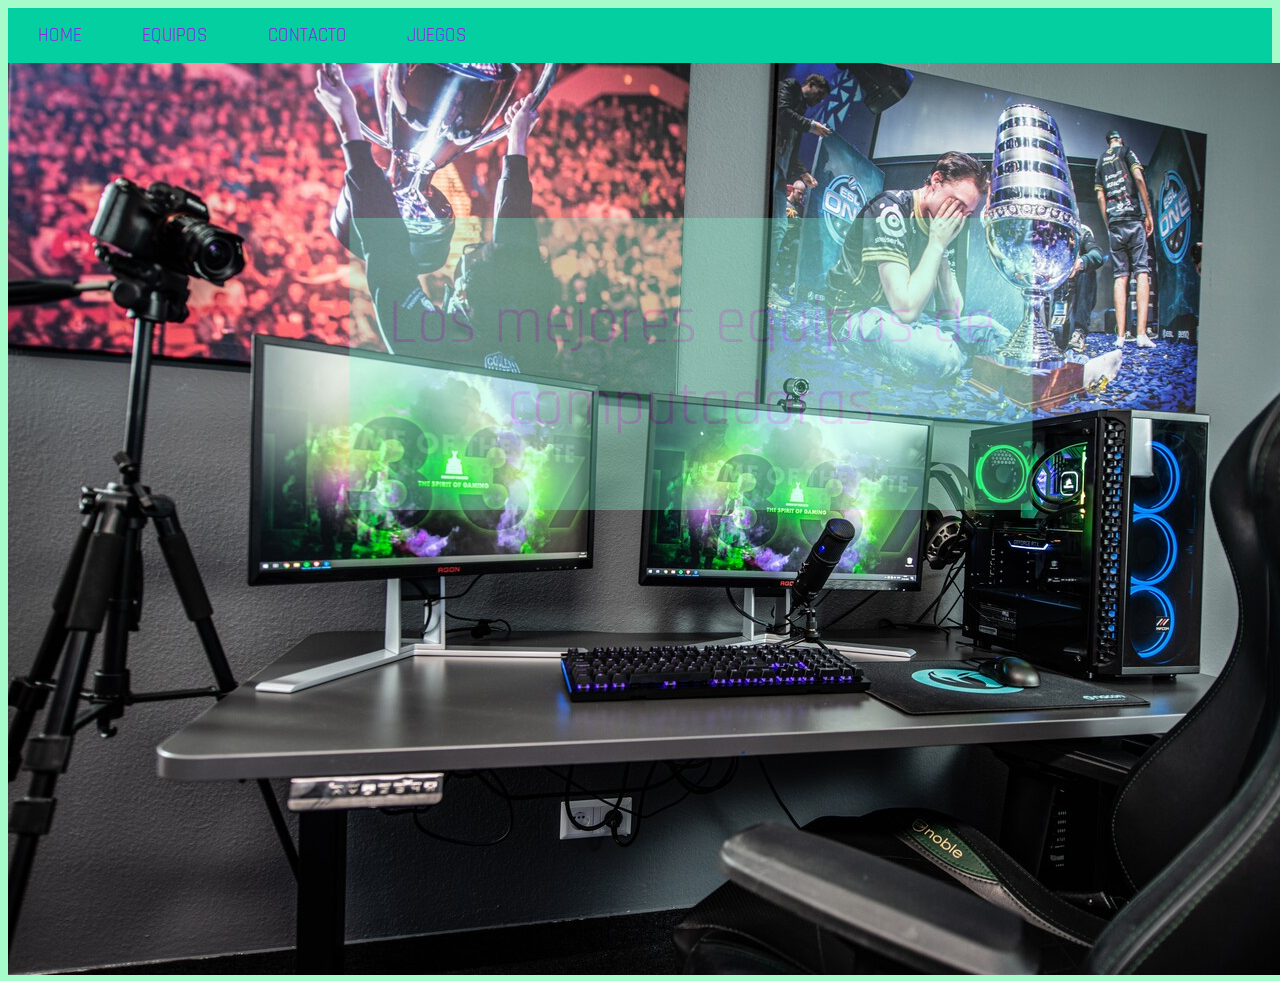
<file: index.html>
<!DOCTYPE html>
<html lang="en">
<head>
    <meta charset="UTF-8">
    <meta http-equiv="X-UA-Compatible" content="IE=edge">
    <meta name="viewport" content="width=device-width, initial-scale=1.0">
    <link rel="preconnect" href="https://fonts.googleapis.com">
    <link rel="preconnect" href="https://fonts.gstatic.com" crossorigin>
    <link href="https://fonts.googleapis.com/css2?family=Rajdhani&display=swap" rel="stylesheet">
    <link rel="stylesheet" href="https://cdnjs.cloudflare.com/ajax/libs/font-awesome/5.11.2/css/all.min.css">
    <link rel="stylesheet" href="estilos.css">
    <title>Inicio</title>
    <link rel="icon" type="image/x-icon" href="/img/geekcave.png">
</head>
<body>
    <header>
        <ul class="menu-ul">
            <li class="menu-li"><a class="active" href="/index.html">HOME</a></li>
            <li class="menu-li"><a href="/equipos.html">EQUIPOS</a></li>
            <li class="menu-li"><a href="/contacto.html">CONTACTO</a></li>
            <li class="menu-li"><a href="/juegos.html">JUEGOS</a></li>
        </ul>
        
    </header>
    <main>
        <div class="contenedor-img">
            <img src="/img/oup.png" alt="Imagen de computadora">
            <div class="centrado"> <p class="p-img"> Los mejores equipos de computadoras </p> </div>
        </div>
    </main>  
</body>
</html>
</file>
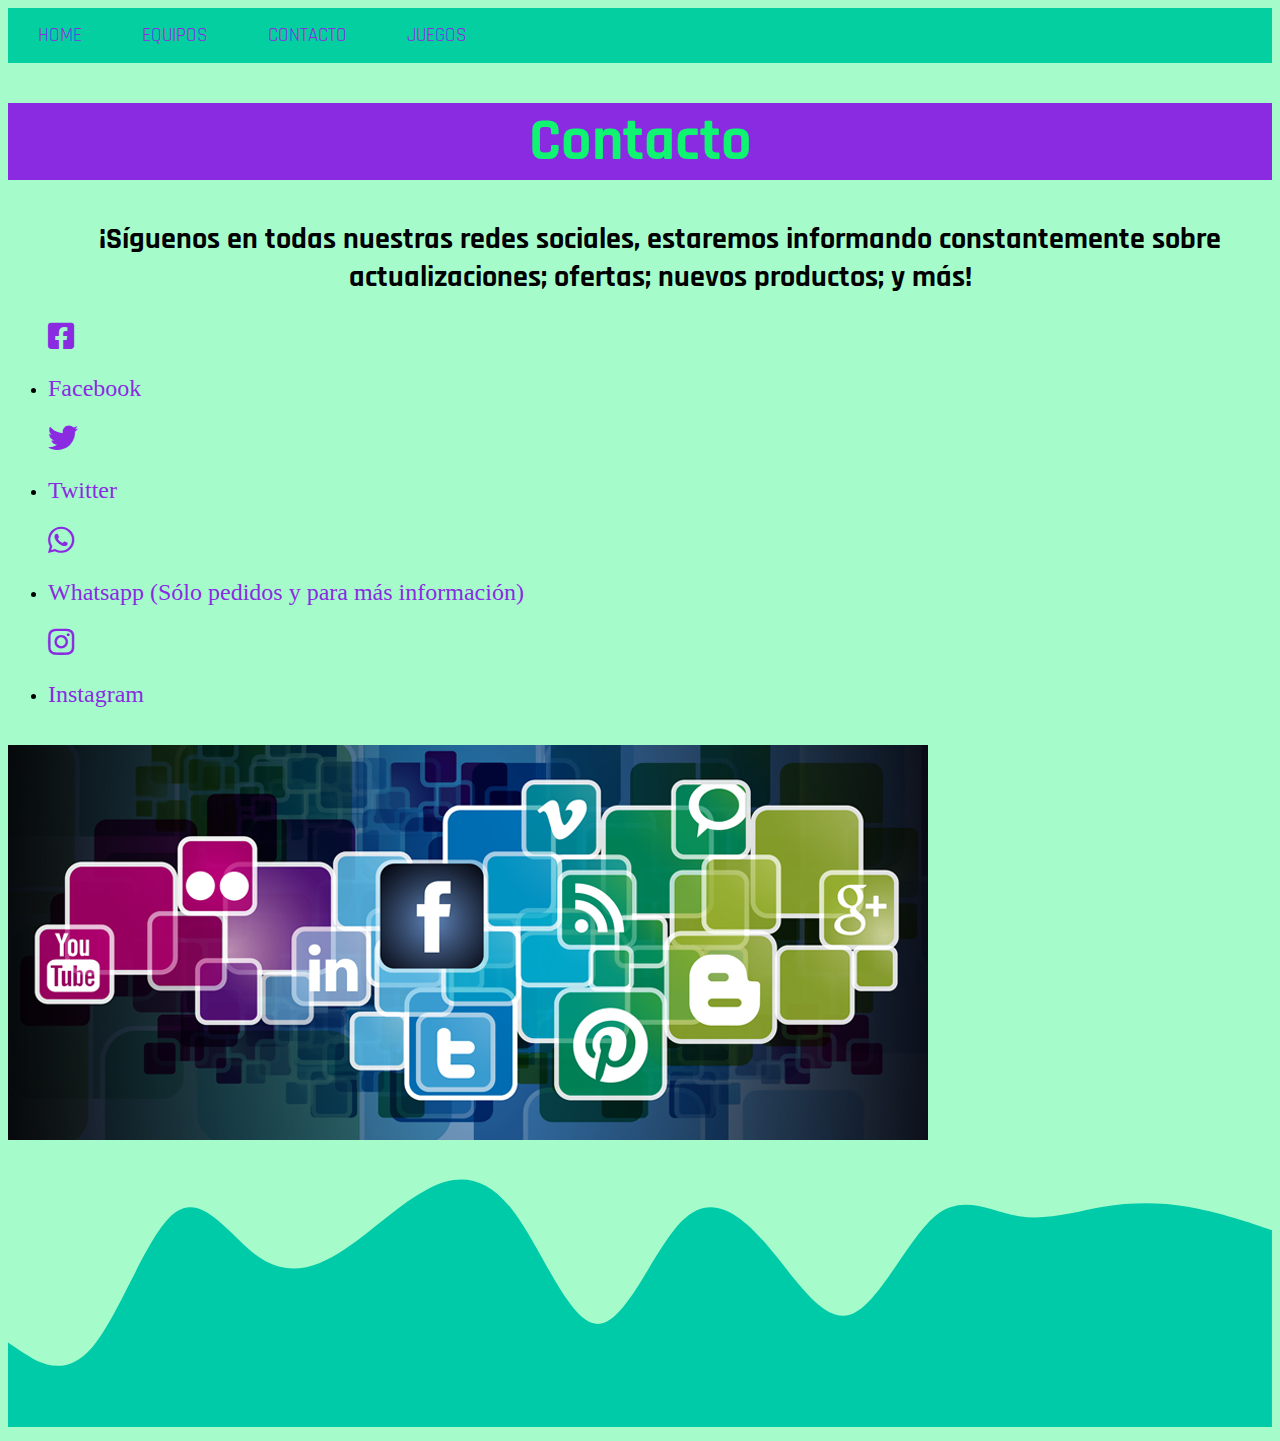
<file: contacto.html>
<!DOCTYPE html>
<html lang="en">
<head>
    <meta charset="UTF-8">
    <meta http-equiv="X-UA-Compatible" content="IE=edge">
    <meta name="viewport" content="width=device-width, initial-scale=1.0">
    <link rel="preconnect" href="https://fonts.googleapis.com">
    <link rel="preconnect" href="https://fonts.gstatic.com" crossorigin>
    <link href="https://fonts.googleapis.com/css2?family=Rajdhani&display=swap" rel="stylesheet">
    <link rel="stylesheet" href="https://cdnjs.cloudflare.com/ajax/libs/font-awesome/5.11.2/css/all.min.css">
    <link rel="stylesheet" href="estilos.css">
    <title>Inicio</title>
    <link rel="icon" type="image/x-icon" href="/img/geekcave.png">
</head>
<body>
    <header>
        <ul class="menu-ul">
            <li class="menu-li"><a class="active" href="/index.html">HOME</a></li>
            <li class="menu-li"><a href="/equipos.html">EQUIPOS</a></li>
            <li class="menu-li"><a href="/contacto.html">CONTACTO</a></li>
            <li class="menu-li"><a href="/juegos.html">JUEGOS</a></li>
        </ul>
        <h1>Contacto</h1>
        <ul class="social-icons">
            <h2>¡Síguenos en todas nuestras redes sociales, estaremos informando constantemente sobre actualizaciones; ofertas; nuevos productos; y más!</h2>
            <li>
                <a href="http://127.0.0.1:5500/contacto.html" target="_blank"><i class="fab fa-facebook-square">
                    <p>Facebook</p>
                </i></a>
            </li>
            <li>
                <a href="http://127.0.0.1:5500/contacto.html" target="_blank"><i class="fab fa-twitter">
                    <p>Twitter</p>
                </i></a>
            </li>
            <li>
                <a href="http://127.0.0.1:5500/contacto.html" target="_blank"><i class="fab fa-whatsapp">
                    <p>Whatsapp (Sólo pedidos y para más información)</p>
                </i></a>
            </li>
            <li>
                <a href="http://127.0.0.1:5500/contacto.html" target="_blank"><i class="fab fa-instagram">
                    <p>Instagram</p>
                </i></a>
        </ul>
        <img src="/img/redes.jpg" alt="">
    </header>
    <svg xmlns="http://www.w3.org/2000/svg" viewBox="0 0 1440 320"><path fill="#00cba9" fill-opacity="1" d="M0,224L16,234.7C32,245,64,267,96,229.3C128,192,160,96,192,74.7C224,53,256,107,288,128C320,149,352,139,384,117.3C416,96,448,64,480,48C512,32,544,32,576,74.7C608,117,640,203,672,202.7C704,203,736,117,768,85.3C800,53,832,75,864,112C896,149,928,203,960,192C992,181,1024,107,1056,80C1088,53,1120,75,1152,80C1184,85,1216,75,1248,69.3C1280,64,1312,64,1344,69.3C1376,75,1408,85,1424,90.7L1440,96L1440,320L1424,320C1408,320,1376,320,1344,320C1312,320,1280,320,1248,320C1216,320,1184,320,1152,320C1120,320,1088,320,1056,320C1024,320,992,320,960,320C928,320,896,320,864,320C832,320,800,320,768,320C736,320,704,320,672,320C640,320,608,320,576,320C544,320,512,320,480,320C448,320,416,320,384,320C352,320,320,320,288,320C256,320,224,320,192,320C160,320,128,320,96,320C64,320,32,320,16,320L0,320Z"></path></svg>   
</body>
</html>
</file>
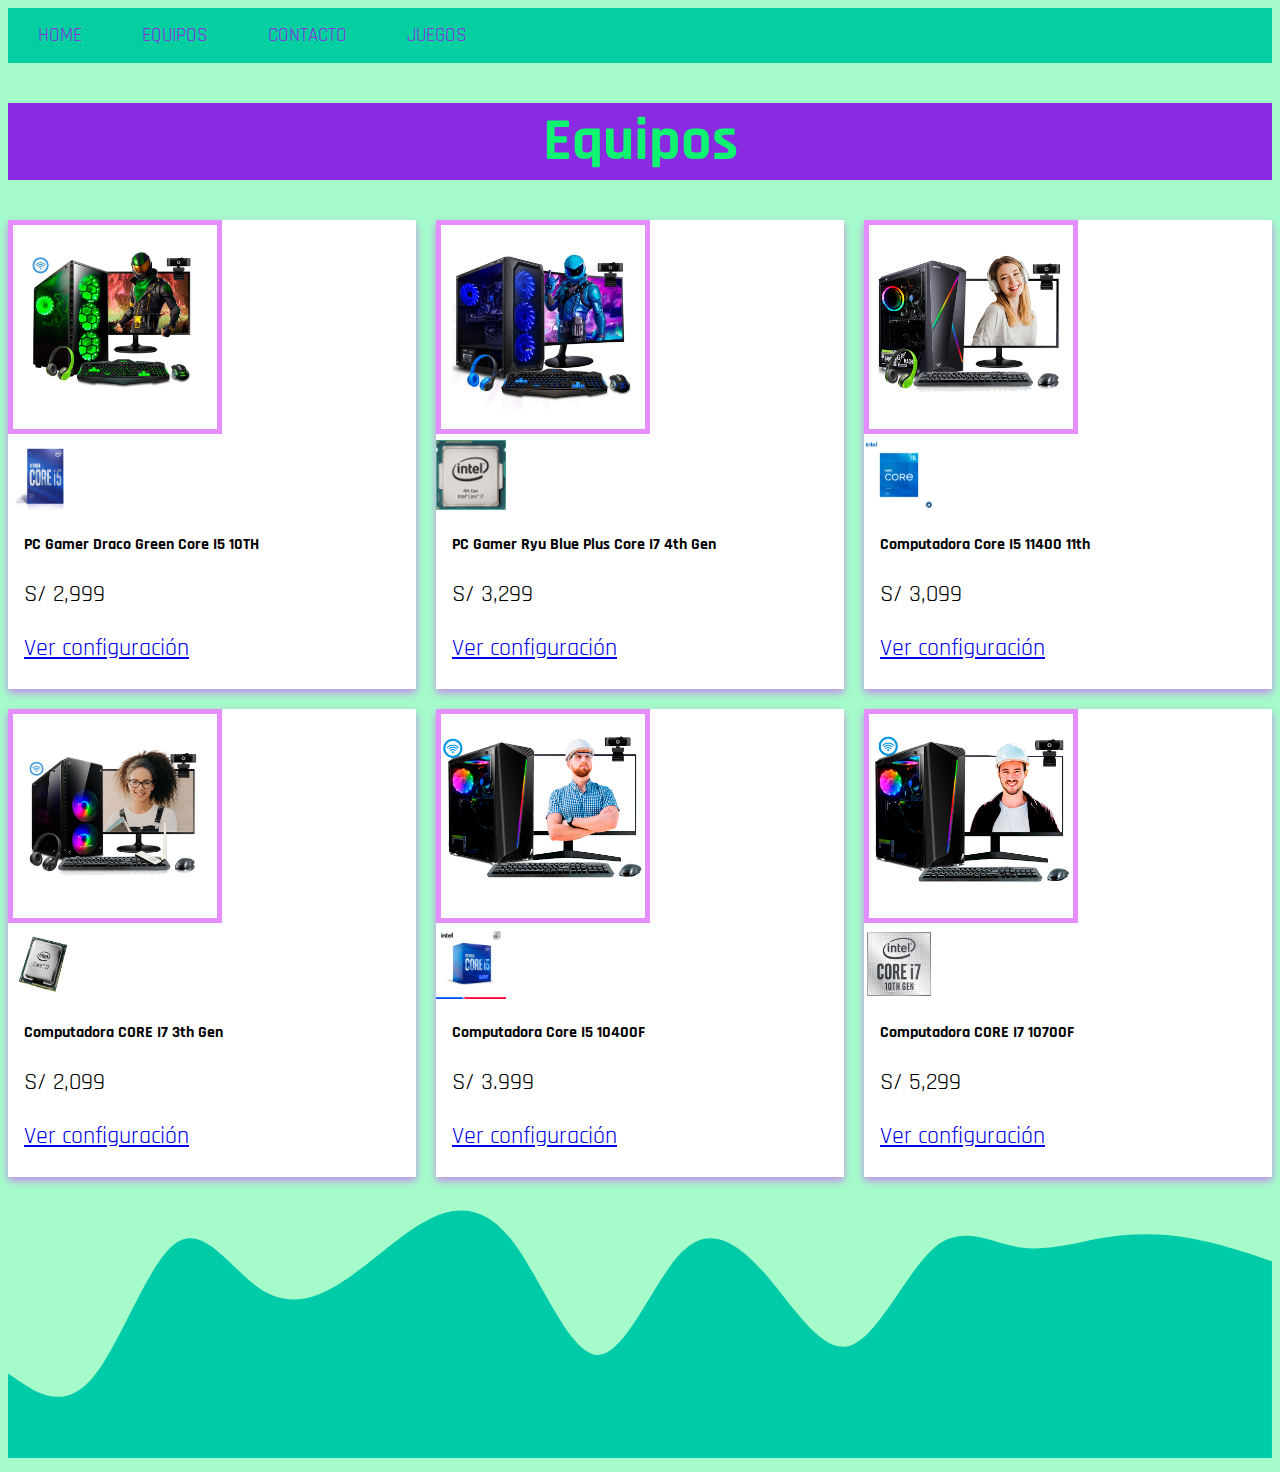
<file: equipos.html>
<!DOCTYPE html>
<html lang="en">
<head>
    <meta charset="UTF-8">
    <meta http-equiv="X-UA-Compatible" content="IE=edge">
    <meta name="viewport" content="width=device-width, initial-scale=1.0">
    <link rel="preconnect" href="https://fonts.googleapis.com">
    <link rel="preconnect" href="https://fonts.gstatic.com" crossorigin>
    <link href="https://fonts.googleapis.com/css2?family=Rajdhani&display=swap" rel="stylesheet">
    <link rel="stylesheet" href="estilos.css">
    <title>Inicio</title>
    <link rel="icon" type="image/x-icon" href="/img/geekcave.png">
</head>
<body>
    <header>
        <ul class="menu-ul">
            <li class="menu-li"><a class="active" href="/index.html">HOME</a></li>
            <li class="menu-li"><a href="/equipos.html">EQUIPOS</a></li>
            <li class="menu-li"><a href="/contacto.html">CONTACTO</a></li>
            <li class="menu-li"><a href="/juegos.html">JUEGOS</a></li>
        </ul>
    </header>
    <main>
        <h1>Equipos</h1>
        <div class="wrapper">
            <div>
                <div class="card">
                    <img src="/img/pcs/1.jpg" alt="1" class="img1" style="width:50%";>

                    <img src="/img/pcs/corei5.jpg" alt="" class="img2">
                    <style>
                      .img1 {
                        border: 5px solid rgba(214, 79, 255, 0.644);
                      }

                      .img2 {
                        display: flex;
                        width: 70px;
                        height: 70px;
                      }
                    </style>
                    <div class="container">
                      <h4><b>PC Gamer Draco Green Core I5 10TH</b></h4>
                      <p>S/ 2,999</p>
                      <!-- area de popup-->
                      <p><a href="#popup">Ver configuración</a></p>
                      <div id="popup" class="overlay">
                        <div id="popupBody">
                          <h2>Configuración del equipo</h2>
                          <a id="cerrar" href="#">&times;</a>
                          <div class="popupContent">
                            <ul>
                              <li>CPU Intel Core i5 10400F</li>
                              <li>2.90 GHz, 12 MB Caché L3</li>
                              <li>Disco Sólido SSD 500GB</li>
                              <li>Memoria RAM 16GB DDR4 2666 MHz</li>
                              <li>Monitor LED 22" FHD Widescreen</li>
                              <li>Mainboard H510 DVI/ HDMI</li>
                              <li>Tarjeta de Video  GT1030</li>
                              <li>Fuente Real 550 W.</li>
                            </ul>
                          </div>
                        </div>
                      </div>
                      <!-- aqui termina el area del popup-->

                    </div>
                  </div>
            </div>
            <div>
                <div class="card">
                    <img src="/img/pcs/2.jpg" alt="2" class="img1" style="width:50%">

                    <img src="/img/pcs/corei7.jpg" alt="" class="img2">
                    <div class="container">
                      <h4><b>PC Gamer Ryu Blue Plus Core I7 4th Gen</b></h4>
                      <p>S/ 3,299</p>
                      <!-- area de popup-->
                      <p><a href="#popup1">Ver configuración</a></p>
                      <div id="popup1" class="overlay">
                        <div id="popup1Body">
                          <h2>Configuración del equipo</h2>
                          <a id="cerrar" href="#">&times;</a>
                          <div class="popup1Content">
                            <ul>
                              <li>CPU Intel Core i7 4th 3.4 GHz</li>
                              <li>4 núcleos Cache 8MB</li>
                              <li>Disco Sólido SSD 500GB</li>
                              <li>Memoria RAM 16GB DDR3 / 1600 MHz</li>
                              <li>Monitor LED 24" FHD Curvo</li>
                              <li>MAINBOARD INTEL B85</li>
                              <li>Video Nvidia GTX1650 4GB</li>
                              <li>RJ45/ VGA/ HDMI</li>
                              <li>Teclado/ mouse</li>
                              <li>Kit Gamer: Teclado/ Mouse</li>
                              <li>Fuente Real 650 W</li>
                            </ul>
                          </div>
                        </div>
                      </div>
                      <!-- aqui termina el area del popup-->
                    </div>
                  </div>
            </div>
            <div>
                <div class="card">
                    <img src="/img/pcs/3.jpg" alt="3" class="img1" style="width:50%">

                    <img src="/img/pcs/corei511.jpg" alt="" class="img2">
                    <div class="container">
                      <h4><b>Computadora Core I5 11400 11th</b></h4>
                      <p>S/ 3,099</p>
                      <!-- area de popup-->
                      <p><a href="#popup2">Ver configuración</a></p>
                      <div id="popup2" class="overlay">
                        <div id="popup2Body">
                          <h2>Configuración del equipo</h2>
                          <a id="cerrar" href="#">&times;</a>
                          <div class="popup2Content">
                            <ul>
                              <li>CPU Intel Core i5 11400</li>
                              <li>2.6Ghz / 4.4Ghz 6 nucleos cache 12mb</li>
                              <li>Disco Duro HDD 2TB </li>
                              <li>Disco Sólido SSD 256GB</li>
                              <li>Memoria RAM 16GB DDR4 / 3200mhz</li>
                              <li>Monitor LCD 22" FHD</li>
                              <li>Mainboard B560</li>
                              <li>DVI/ VGA / HDMI </li>
                              <li>Teclado/ mouse</li>
                              <li>Fuente Real 550 W</li>
                              <li>Cooler Gamemax</li>
                            </ul>
                          </div>
                        </div>
                      </div>
                      <!-- aqui termina el area del popup-->
                    </div>
                  </div>
            </div>
            <div>
                <div class="card">
                    <img src="/img/pcs/4.jpg" alt="4" class="img1" style="width:50%">

                    <img src="/img/pcs/corei73.webp" alt="" class="img2">
                    <div class="container">
                      <h4><b>Computadora CORE I7 3th Gen</b></h4>
                      <p>S/ 2,099</p>
                      <!-- area de popup-->
                      <p><a href="#popup3">Ver configuración</a></p>
                      <div id="popup3" class="overlay">
                        <div id="popup3Body">
                          <h2>Configuración del equipo</h2>
                          <a id="cerrar" href="#">&times;</a>
                          <div class="popup3Content">
                            <ul>
                              <li>Core i7 3Th 3.4 GHz</li>
                              <li>4 Núcleos cache 8MB</li>
                              <li>Disco duro HDD 2TB</li>
                              <li>Disco Sólido SSD 256GB</li>
                              <li>Memoria RAM 16GB DDR3 / 1600 MHz</li>
                              <li>Monitor  22" FHD</li>
                              <li>Mainboard B75</li>
                              <li>RJ45/ VGA/ Display Port/WIFI</li>
                              <li>Teclado/ mouse</li>
                              <li>Fuente real 350 W</li>
                            </ul>
                          </div>
                        </div>
                      </div>
                      <!-- aqui termina el area del popup-->
                    </div>
                  </div>
            </div>
            <div>
                <div class="card">
                    <img src="/img/pcs/5.jpg" alt="5" class="img1" style="width:50%">

                    <img src="/img/pcs/corei510400.jpg" alt="" class="img2">
                    <div class="container">
                      <h4><b>Computadora Core I5 10400F</b></h4>
                      <p>S/ 3.999</p>
                      <!-- area de popup-->
                      <p><a href="#popup4">Ver configuración</a></p>
                      <div id="popup4" class="overlay">
                        <div id="popup4Body">
                          <h2>Configuración del equipo</h2>
                          <a id="cerrar" href="#">&times;</a>
                          <div class="popup4Content">
                            <ul>
                              <li>CPU Intel Core i5 10400F</li>
                              <li>2.90 GHz 12MB Caché L3</li>
                              <li>Disco Duro 1TB</li>
                              <li>Disco Sólido 500GB </li>
                              <li>Memoria RAM 16GB DDR4/ 2666 MHz</li>
                              <li>Monitor 27" FHD Samsung Plano</li>
                              <li>Mainboard B460</li>
                              <li>Tarjeta de Video GTX1650 4GB</li>
                              <li>DVI/ HDMI/ Display Port / Wifi</li>
                              <li>kit: teclado y mouse logitech mk120</li>
                              <li>Fuente Real 650W</li>
                            </ul>
                          </div>
                        </div>
                      </div>
                      <!-- aqui termina el area del popup-->
                    </div>
                  </div>
            </div>
            <div>
                <div class="card">
                    <img src="/img/pcs/6.jpg" alt="6" class="img1" style="width:50%">

                    <img src="/img/pcs/corei710.jpg" alt="" class="img2">
                    <div class="container">
                      <h4><b>Computadora CORE I7 10700F</b></h4>
                      <p>S/ 5,299</p>
                      <!-- area de popup-->
                      <p><a href="#popup5">Ver configuración</a></p>
                      <div id="popup5" class="overlay">
                        <div id="popup5Body">
                          <h2>Configuración del equipo</h2>
                          <a id="cerrar" href="#">&times;</a>
                          <div class="popup5Content">
                            <ul>
                              <li>CPU Intel Core I7 10700F</li>
                              <li>2.90 GHz 16MB Caché L3</li>
                              <li>Disco Duro 1TB</li>
                              <li>Disco Sólido M2 500GB NVME</li>
                              <li>Memoria RAM 32GB DDR4/ 2666MHz</li>
                              <li>Mainboard B460 </li>
                              <li>Monitor LED 27" FHD </li>
                              <li>Tarjeta de Video GTX1660 Super 6GB</li>
                              <li>DVI/ HDMI/ Display Port/Wifi</li>
                              <li>kit: teclado y mouse logitech mk120</li>
                              <li>Fuente 700W Antryx XPII 80 Plus White</li>
                            </ul>
                          </div>
                        </div>
                      </div>
                      <!-- aqui termina el area del popup-->
                    </div>
                  </div>
            </div>
        </div>
        <svg xmlns="http://www.w3.org/2000/svg" viewBox="0 0 1440 320"><path fill="#00cba9" fill-opacity="1" d="M0,224L16,234.7C32,245,64,267,96,229.3C128,192,160,96,192,74.7C224,53,256,107,288,128C320,149,352,139,384,117.3C416,96,448,64,480,48C512,32,544,32,576,74.7C608,117,640,203,672,202.7C704,203,736,117,768,85.3C800,53,832,75,864,112C896,149,928,203,960,192C992,181,1024,107,1056,80C1088,53,1120,75,1152,80C1184,85,1216,75,1248,69.3C1280,64,1312,64,1344,69.3C1376,75,1408,85,1424,90.7L1440,96L1440,320L1424,320C1408,320,1376,320,1344,320C1312,320,1280,320,1248,320C1216,320,1184,320,1152,320C1120,320,1088,320,1056,320C1024,320,992,320,960,320C928,320,896,320,864,320C832,320,800,320,768,320C736,320,704,320,672,320C640,320,608,320,576,320C544,320,512,320,480,320C448,320,416,320,384,320C352,320,320,320,288,320C256,320,224,320,192,320C160,320,128,320,96,320C64,320,32,320,16,320L0,320Z"></path></svg>
    </main>    
</body>
</html>
</file>
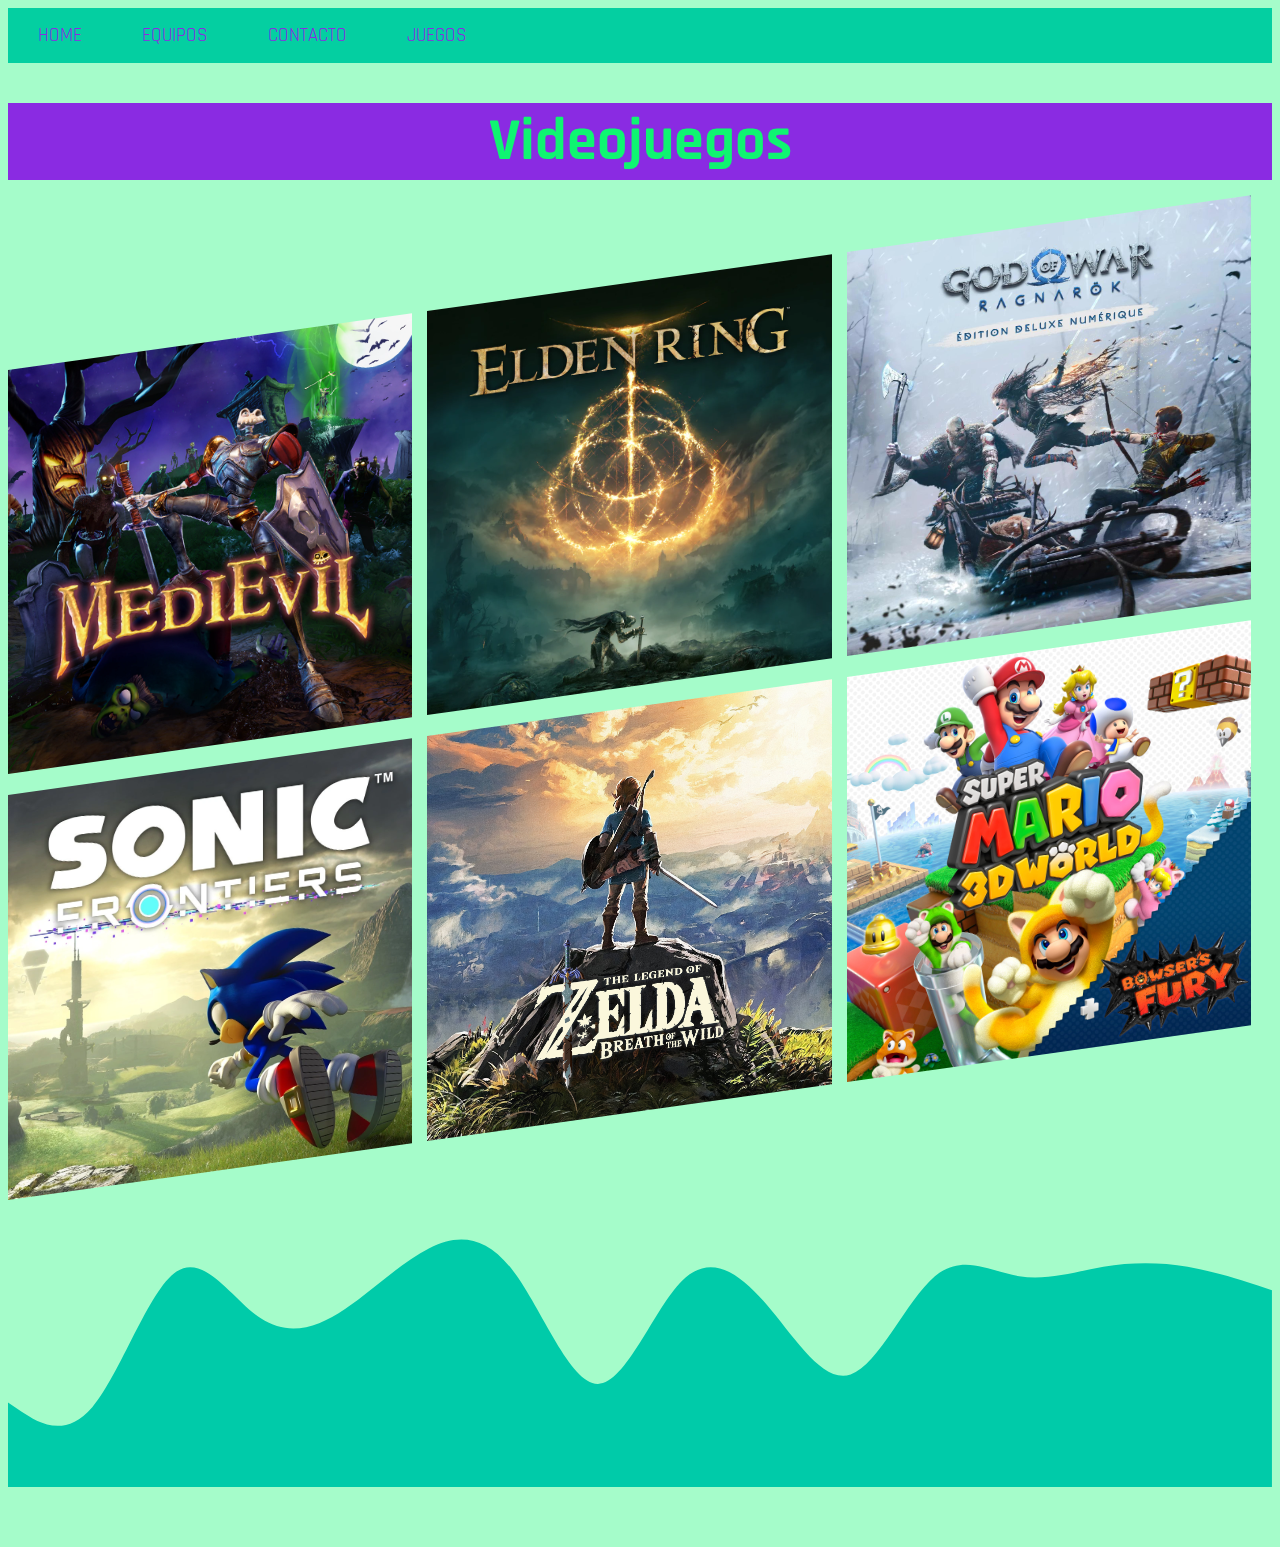
<file: juegos.html>
<!DOCTYPE html>
<html lang="en">

<head>
  <meta charset="UTF-8">
  <meta http-equiv="X-UA-Compatible" content="IE=edge">
  <meta name="viewport" content="width=device-width, initial-scale=1.0">
  <link rel="preconnect" href="https://fonts.googleapis.com">
  <link rel="preconnect" href="https://fonts.gstatic.com" crossorigin>
  <link href="https://fonts.googleapis.com/css2?family=Rajdhani&display=swap" rel="stylesheet">
  <link rel="stylesheet" href="estilos.css">
  <title>Inicio</title>
  <link rel="icon" type="image/x-icon" href="/img/geekcave.png">

</head>

<body>
  <header>
    <ul class="menu-ul">
      <li class="menu-li"><a class="active" href="/index.html">HOME</a></li>
      <li class="menu-li"><a href="/equipos.html">EQUIPOS</a></li>
      <li class="menu-li"><a href="/contacto.html">CONTACTO</a></li>
      <li class="menu-li"><a href="/juegos.html">JUEGOS</a></li>
    </ul>
  </header>
  <main>
    <h1>Videojuegos</h1>
    <div class="wrapper-juegos">
      <div>
        <div class="tooltip">
          <img src="/img/juegos/medi.webp" alt="1" style="width:100%">
          <div class="tooltiptext">
            <h4><b>Medievil</b></h4>
            <p>MediEvil es un videojuego de aventura y acción perteneciente al género de Cortar y destripar.
              Desarrollado
              por el estudio canadiense Other Ocean Interactive y publicado por Sony Interactive Entertainment para
              PlayStation 4. Es un remake del videojuego de 1998 del sistema PlayStation, MediEvil.</p>
          </div>
        </div>
      </div>
      <div>
        <div class="tooltip">
          <img src="/img/juegos/medi2.webp" alt="2" style="width:100%">
          <div class="tooltiptext">
            <h4><b>Elden Ring</b></h4>
            <p>Elden Ring es un videojuego de rol de acción desarrollado por FromSoftware y publicado por Bandai Namco
              Entertainment. El videojuego surge de una colaboración entre el director y diseñador Hidetaka Miyazaki y
              el novelista de fantasía George R. R. Martin.</p>
          </div>
        </div>
      </div>
      <div>
        <div class="tooltip">
          <img src="/img/juegos/medi3.jpeg" alt="3" style="width:100%">
          <div class="tooltiptext">
            <h4><b>God of War: Ragnarök</b></h4>
            <p>God of War: Ragnarök es un videojuego de acción y aventuras desarrollado por Santa Monica Studio y
              publicado por Sony Interactive Entertainment. Se lanzó en todo el mundo el 9 de noviembre de 2022 para
              PlayStation 4 y PlayStation 5, lo que marca el primer lanzamiento entre generaciones de la serie.</p>
          </div>
        </div>
      </div>
      <div>
        <div class="tooltip">
          <img src="/img/juegos/medi4.webp" alt="4" style="width:100%">
          <div class="tooltiptext">
            <h4><b>Sonic Frontiers</b></h4>
            <p>Es un videojuego de plataformas desarrollado por Sonic Team y publicado por Sega. Es el primer videojuego
              de Sonic the Hedgehog que presenta un mundo abierto.</p>
          </div>
        </div>
      </div>
      <div>
        <div class="tooltip">
          <img src="/img/juegos/medi5.jpg" alt="5" style="width:100%">
          <div class="tooltiptext">
            <h4><b>The Legend of Zelda Breath of the Wild</b></h4>
            <p>The Legend of Zelda: Breath of the Wild es un videojuego de acción-aventura de 2017 de la serie The
              Legend of Zelda, desarrollado por la filial Nintendo EPD en colaboración con Monolith Soft y publicado por
              Nintendo para las consolas Wii U y Nintendo Switch.</p>
          </div>
        </div>
      </div>
      <div>
        <div class="tooltip">
          <img src="/img/juegos/medi6.jpg" alt="6" style="width:100%">
          <div class="tooltiptext">
            <h4><b>Super Mario 3D World + Bowser's fury</b></h4>
            <p>Bowser's Fury es un juego de plataformas de 2021 incluido con el lanzamiento de Super Mario 3D World para
              Nintendo Switch, titulado Super Mario 3D World + Bowser's Fury.</p>
          </div>
        </div>
      </div>
    </div>
    <svg xmlns="http://www.w3.org/2000/svg" viewBox="0 0 1440 320">
      <path fill="#00cba9" fill-opacity="1"
        d="M0,224L16,234.7C32,245,64,267,96,229.3C128,192,160,96,192,74.7C224,53,256,107,288,128C320,149,352,139,384,117.3C416,96,448,64,480,48C512,32,544,32,576,74.7C608,117,640,203,672,202.7C704,203,736,117,768,85.3C800,53,832,75,864,112C896,149,928,203,960,192C992,181,1024,107,1056,80C1088,53,1120,75,1152,80C1184,85,1216,75,1248,69.3C1280,64,1312,64,1344,69.3C1376,75,1408,85,1424,90.7L1440,96L1440,320L1424,320C1408,320,1376,320,1344,320C1312,320,1280,320,1248,320C1216,320,1184,320,1152,320C1120,320,1088,320,1056,320C1024,320,992,320,960,320C928,320,896,320,864,320C832,320,800,320,768,320C736,320,704,320,672,320C640,320,608,320,576,320C544,320,512,320,480,320C448,320,416,320,384,320C352,320,320,320,288,320C256,320,224,320,192,320C160,320,128,320,96,320C64,320,32,320,16,320L0,320Z">
      </path>
    </svg>
  </main>
</body>

</html>
</file>
<file: estilos.css>
body {
    font-family: 'Rajdhani', sans-serif;
    background-color: #a5fcca;
}
h1{color: #0FF571; font-size: 60px; background-color: blueviolet; text-align: center;}
h2{font-size: 30px; text-align: center;}
p{font-size: x-large;}
.fab {
  font-size: 30px;
  color: blueviolet;
}
/* Menu

*/
.menu-ul{
    list-style-type: none;
    margin: 0;
    padding: 0;
    overflow: hidden;
    background-color: #04CFA1;
}

.menu-li{
    float: left;
}

.menu-li a {
    display: block;
    color: blueviolet;
    text-align: center;
    padding: 15px 30px;
    text-decoration: none;
    font-size: larger;
}

.menu-li a:hover {
    background-color: #0FF571;
}
/*Imagen de la pagina Inicio
*/
.contenedor-img {
    position: absolute;
    display: inline-block;
    text-align: center;
}
.centrado {
    position: absolute;
    top: 1%;
    left: 50%;
    background-color: aquamarine;
    transform: translate(-50%, 50%);
    opacity: 0.3;
}
.p-img {
    font-size: 4rem;
    color: rgba(214, 79, 255, 0.644);
}

/* equipos */
.wrapper {
    display: grid;
    grid-template-columns: repeat(3, 1fr);
    gap: 20px;
}

.card {
    /*Add shadows to create the "card" effect */
    box-shadow: 0 4px 8px 0 rgba(214, 79, 255, 0.644);
    transition: 0.3s;
    background-color: white;
}

/* On mouse.over, add a deeper shadow */
.card:hover {
    box-shadow: 0 8px 16px 0 rgba(214, 79, 255, 0.295);
}

/* Add some padding inside the card container */
.container {
    padding: 2px 16px;
}
.box1 {
    grid-column-start: 1;
    grid-row-start: 1;
}

/* Popup de equipos 
clase overlay que hará el efecto modal. El truco consiste en poner fija la posición de la capa 
y sus 4 direcciones en 0. La propiedad visibility estará en hidden. La opacidad será 0 inicialmente, 
haciendo una simple transición de medio segundo.
*/
.overlay {
    position: fixed;
    top: 0;
    bottom: 0;
    left: 0;
    right: 0;
    background: rgba(167, 243, 137, 0.7);
    transition: opacity 500ms;
    visibility: hidden;
    opacity: 0;
  }
  
  /*
  la pseudo clase target que funciona cuando un elemento está activo, como en este caso la clase overlay. 
  Lo que haremos será simplemente poner la propiedad visibility en visible, y regresar la opacidad en 1.
  */
  .overlay:target {
    visibility: visible;
    opacity: 1;
  }
  #popupBody{
    width: 46%;
    padding: 2%;
    border-radius: 15px;
    box-shadow: 0 0 5px #04CFA1;
    background: rgb(255, 255, 255);
    position: relative;
    transition: all 5s ease-in-out;
    margin: 20% auto;    
  }
  #cerrar{
    position: absolute;
    top: 30px;
    right: 40px;
    transition: all 200ms;
    font-size: 50px;
    font-weight: bold;
    text-decoration: none;
    color: #0FF571;
  }


  #popup1Body{
    width: 46%;
    padding: 2%;
    border-radius: 15px;
    box-shadow: 0 0 5px #04CFA1;
    background: #ffff;
    position: relative;
    transition: all 5s ease-in-out;
    margin: 20% auto;   
  }
  #cerrar{
    position: absolute;
    top: 30px;
    right: 40px;
    transition: all 200ms;
    font-size: 50px;
    font-weight: bold;
    text-decoration: none;
    color: #0FF571;
  }

  #popup2Body{
    width: 46%;
    padding: 2%;
    border-radius: 15px;
    box-shadow: 0 0 5px #04CFA1;
    background: #FFF;
    position: relative;
    transition: all 5s ease-in-out;
    margin: 20% auto;    
  }
  #cerrar{
    position: absolute;
    top: 30px;
    right: 40px;
    transition: all 200ms;
    font-size: 50px;
    font-weight: bold;
    text-decoration: none;
    color: #0FF571;
  }

  #popup3Body{
    width: 46%;
    padding: 2%;
    border-radius: 15px;
    box-shadow: 0 0 5px #04CFA1;
    background: #FFF;
    position: relative;
    transition: all 5s ease-in-out;
    margin: 20% auto;    
  }
  #cerrar{
    position: absolute;
    top: 30px;
    right: 40px;
    transition: all 200ms;
    font-size: 50px;
    font-weight: bold;
    text-decoration: none;
    color: #0FF571;
  }

  #popup4Body{
    width: 46%;
    padding: 2%;
    border-radius: 15px;
    box-shadow: 0 0 5px #04CFA1;
    background: #FFF;
    position: relative;
    transition: all 5s ease-in-out;
    margin: 20% auto;    
  }
  #cerrar{
    position: absolute;
    top: 30px;
    right: 40px;
    transition: all 200ms;
    font-size: 50px;
    font-weight: bold;
    text-decoration: none;
    color: #0FF571;
  }

  #popup5Body{
    width: 46%;
    padding: 2%;
    border-radius: 15px;
    box-shadow: 0 0 5px #04CFA1;
    background: #FFF;
    position: relative;
    transition: all 5s ease-in-out;
    margin: 20% auto;    
  }
  #cerrar{
    position: absolute;
    top: 30px;
    right: 40px;
    transition: all 200ms;
    font-size: 50px;
    font-weight: bold;
    text-decoration: none;
    color: #0FF571;
  }

  /* Juegos */
  .wrapper-juegos {
    display: grid;
    grid-template-columns: repeat(3, 32%);
    gap: 15px;
    padding-top: 150px;
    transform-origin: 0 0;
    transform: skewY(-8deg);
}

/* hover juegos */

.tooltip {
  position: static;
}

.tooltip .tooltiptext {
  visibility: hidden;
  width: 30%;
  background-color: #C2FF11;
  color: #FFF;
  text-align: center;
  border-radius: 6px;
  padding: 5px 0;
  /* posición de tooltip */
  position: absolute;
  z-index: 1;
}

.tooltip:hover .tooltiptext {
  visibility: visible;
  box-shadow: 0 4px 8px 0 rgba(214, 79, 255, 0.644);
}
</file>
